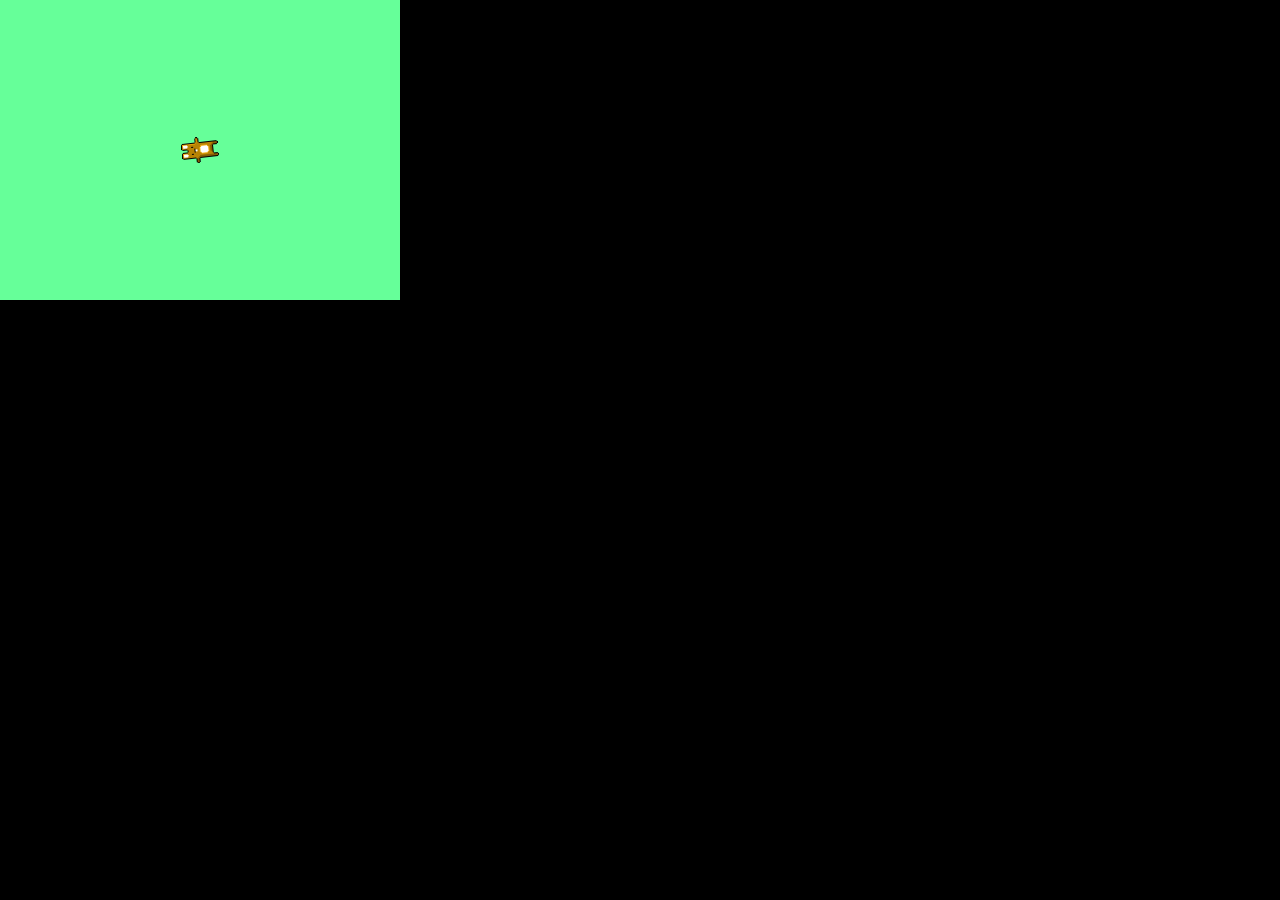
<file: games/knave-master/knave-master/pixi.js-master/examples/example 1 - Basics/index.html>
<!DOCTYPE HTML>
<html>
<head>
    <title>pixi.js example 1</title>
    <style>
        body {
            margin: 0;
            padding: 0;
            background-color: #000000;
        }
    </style>
    <script src="../../bin/pixi.dev.js"></script>

</head>
<body>
    <script>
    // create an new instance of a pixi stage
    var stage = new PIXI.Stage(0x66FF99);

    // create a renderer instance
    var renderer = PIXI.autoDetectRenderer(400, 300);

    // add the renderer view element to the DOM
    document.body.appendChild(renderer.view);

    requestAnimFrame(animate);

    // create a texture from an image path
    var texture = PIXI.Texture.fromImage("bunny.png");

    // create a new Sprite using the texture
    var bunny = new PIXI.Sprite(texture);

    // center the sprites anchor point
    bunny.anchor.x = 0.5;
    bunny.anchor.y = 0.5;

    // move the sprite to the center of the screen
    bunny.position.x = 200;
    bunny.position.y = 150;

    stage.addChild(bunny);

    function animate() {
        requestAnimFrame(animate);

        // just for fun, let's rotate mr rabbit a little
        bunny.rotation += 0.1;

        // render the stage
        renderer.render(stage);
    }
    </script>

    </body>
</html>
</file>
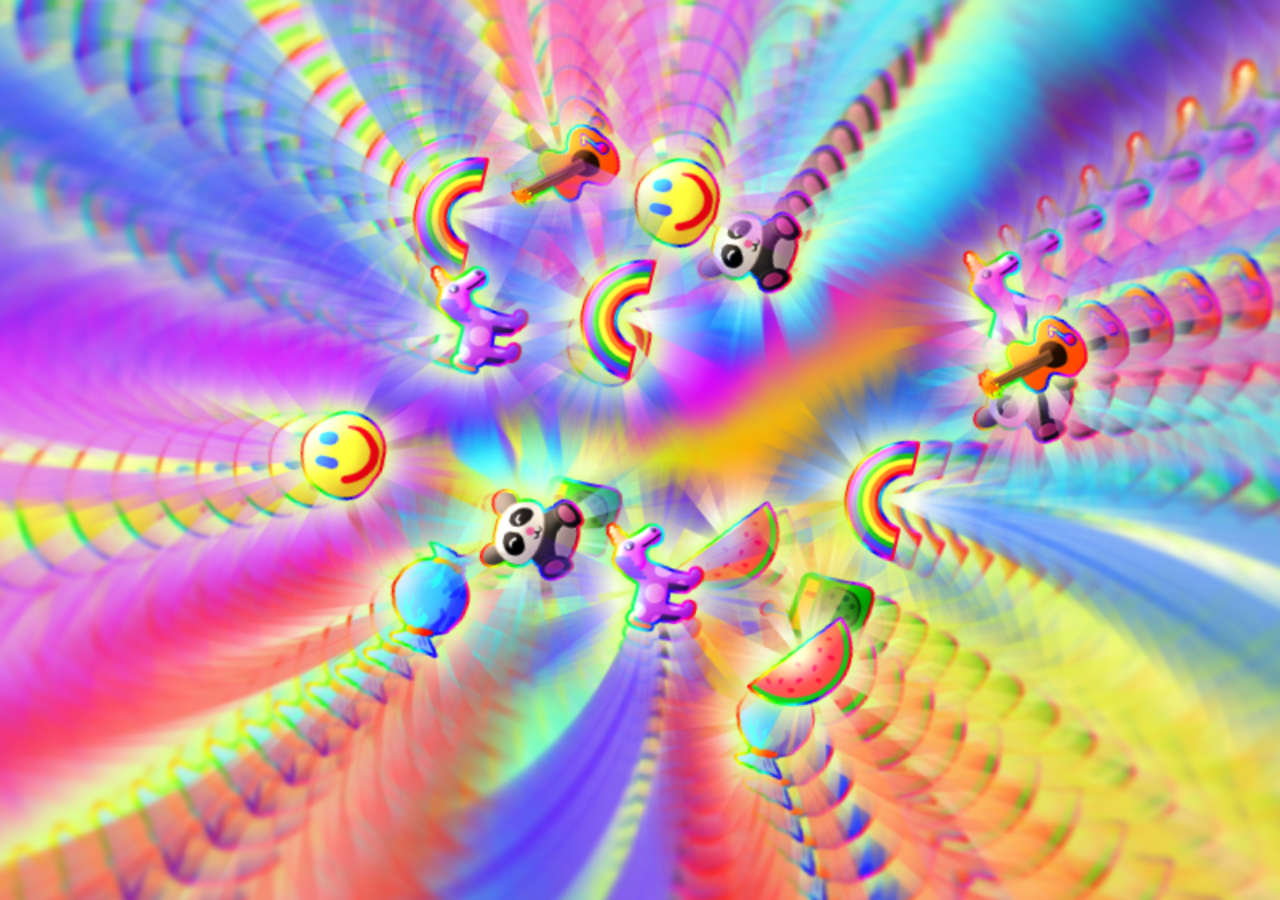
<file: games/knave-master/knave-master/pixi.js-master/examples/example 11 - RenderTexture/index.html>
<!DOCTYPE HTML>
<html>
<head>
    <title>pixi.js example 11 RenderTexture</title>
    <style>
        body {
            margin: 0;
            padding: 0;
            background-color: #000000;
        }
    </style>

    <script src="../../bin/pixi.dev.js"></script>
</head>
<body>
    <script>

    // create an new instance of a pixi stage
    var stage = new PIXI.Stage(0x000000);

    // create a renderer instance
    var renderer = new PIXI.autoDetectRenderer(800, 600);

    // set the canvas width and height to fill the screen
    renderer.view.style.width = window.innerWidth + "px";
    renderer.view.style.height = window.innerHeight + "px";
    renderer.view.style.display = "block";

    // add render view to DOM
    document.body.appendChild(renderer.view);

    // OOH! SHINY!
    // create two render textures.. these dynamic textures will be used to draw the scene into itself
    var renderTexture = new PIXI.RenderTexture(800, 600);
    var renderTexture2 = new PIXI.RenderTexture(800, 600);
    var currentTexture = renderTexture;

    // create a new sprite that uses the render texture we created above
    var outputSprite = new PIXI.Sprite(currentTexture);

    // align the sprite
    outputSprite.position.x = 800 / 2;
    outputSprite.position.y = 600 / 2;
    outputSprite.anchor.x = 0.5;
    outputSprite.anchor.y = 0.5;

    // add to stage
    stage.addChild(outputSprite);

    var stuffContainer = new PIXI.DisplayObjectContainer();

    stuffContainer.position.x = 800 / 2;
    stuffContainer.position.y = 600 / 2

    stage.addChild(stuffContainer);

    // create an array of image ids..
    var fruits = ["spinObj_01.png", "spinObj_02.png",
                    "spinObj_03.png", "spinObj_04.png",
                    "spinObj_05.png", "spinObj_06.png",
                    "spinObj_07.png", "spinObj_08.png"];

    // create an array of items
    var items = [];

    // now create some items and randomly position them in the stuff container
    for (var i=0; i < 20; i++)
    {
        var item = PIXI.Sprite.fromImage(fruits[i % fruits.length]);
        item.position.x = Math.random() * 400 - 200;
        item.position.y = Math.random() * 400 - 200;

        item.anchor.x = 0.5;
        item.anchor.y = 0.5;

        stuffContainer.addChild(item);

        items.push(item);
    };

    // used for spinning!
    var count = 0;

    requestAnimFrame(animate);

    function animate() {

        requestAnimFrame( animate );

        for (var i = 0; i < items.length; i++)
        {
            // rotate each item
            var item = items[i];
            item.rotation += 0.1;
        };

        count += 0.01;

        // swap the buffers..
        var temp = renderTexture;
        renderTexture = renderTexture2;
        renderTexture2 = temp;

        // set the new texture
        outputSprite.setTexture(renderTexture);

        // twist this up!
        stuffContainer.rotation -= 0.01
        outputSprite.scale.x = outputSprite.scale.y = 1 + Math.sin(count) * 0.2;

        // render the stage to the texture
        // the true clears the texture before content is rendered
        renderTexture2.render(stage, null, true);

        // and finally render the stage
        renderer.render(stage);
    }

    </script>

    </body>
</html>
</file>
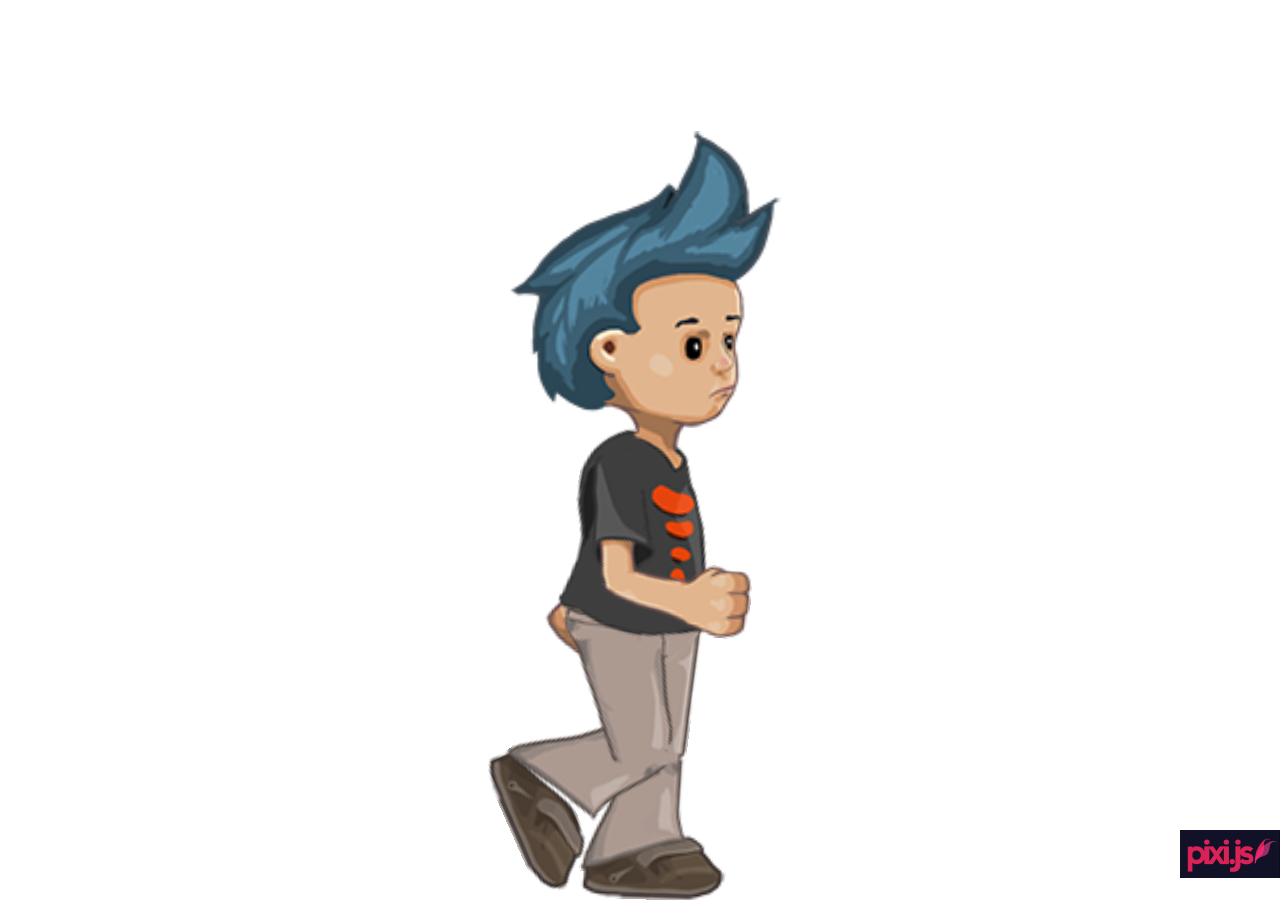
<file: games/knave-master/knave-master/pixi.js-master/examples/example 12 - Spine/index.html>
<!DOCTYPE HTML>
<html>
<head>
    <title>pixi.js example 12 Spine</title>
    <style>
        body {
            margin: 0;
            padding: 0;
            background-color: #000000;
        }
    </style>

    <script src="../../bin/pixi.dev.js"></script>
</head>
<body>
    <script>


    // create an array of assets to load

    var assetsToLoader = ["data/spineboy.json", "data/spineboySpineData.json"];

    // create a new loader
    loader = new PIXI.AssetLoader(assetsToLoader);

    // use callback
    loader.onComplete = onAssetsLoaded

    //begin load
    loader.load();


    // create an new instance of a pixi stage
    var stage = new PIXI.Stage(0xFFFFFF, true);

    // create a renderer instance
    var renderer = new PIXI.autoDetectRenderer(window.innerWidth, window.innerHeight);

    // set the canvas width and height to fill the screen
    renderer.view.style.display = "block";

    // add render view to DOM
    document.body.appendChild(renderer.view);

    function onAssetsLoaded()
    {
        // create a spine boy
        var spineBoy = new PIXI.Spine("data/spineboySpineData.json");

        // set the position
        spineBoy.position.x = window.innerWidth/2;
        spineBoy.position.y = window.innerHeight;

        spineBoy.scale.x = spineBoy.scale.y = window.innerHeight / 400;

        // set up the mixes!
        spineBoy.stateData.setMixByName("walk", "jump", 0.2);
        spineBoy.stateData.setMixByName("jump", "walk", 0.4);

        // play animation
        spineBoy.state.setAnimationByName("walk", true);


        stage.addChild(spineBoy);

        stage.click = function()
        {
            spineBoy.state.setAnimationByName("jump", false);
            spineBoy.state.addAnimationByName("walk", true);

        }

        var logo = PIXI.Sprite.fromImage("../../logo_small.png")
        stage.addChild(logo);


        logo.anchor.x = 1;
        logo.position.x = window.innerWidth
        logo.scale.x = logo.scale.y = 0.5;
        logo.position.y = window.innerHeight - 70;
        logo.interactive = true;
        logo.buttonMode = true;
        logo.click = logo.tap = function()
        {
            window.open("https://github.com/GoodBoyDigital/pixi.js", "_blank")
        }
    }



    requestAnimFrame(animate);

    function animate() {

        requestAnimFrame( animate );
        renderer.render(stage);
    }

    </script>

    </body>
</html>
</file>
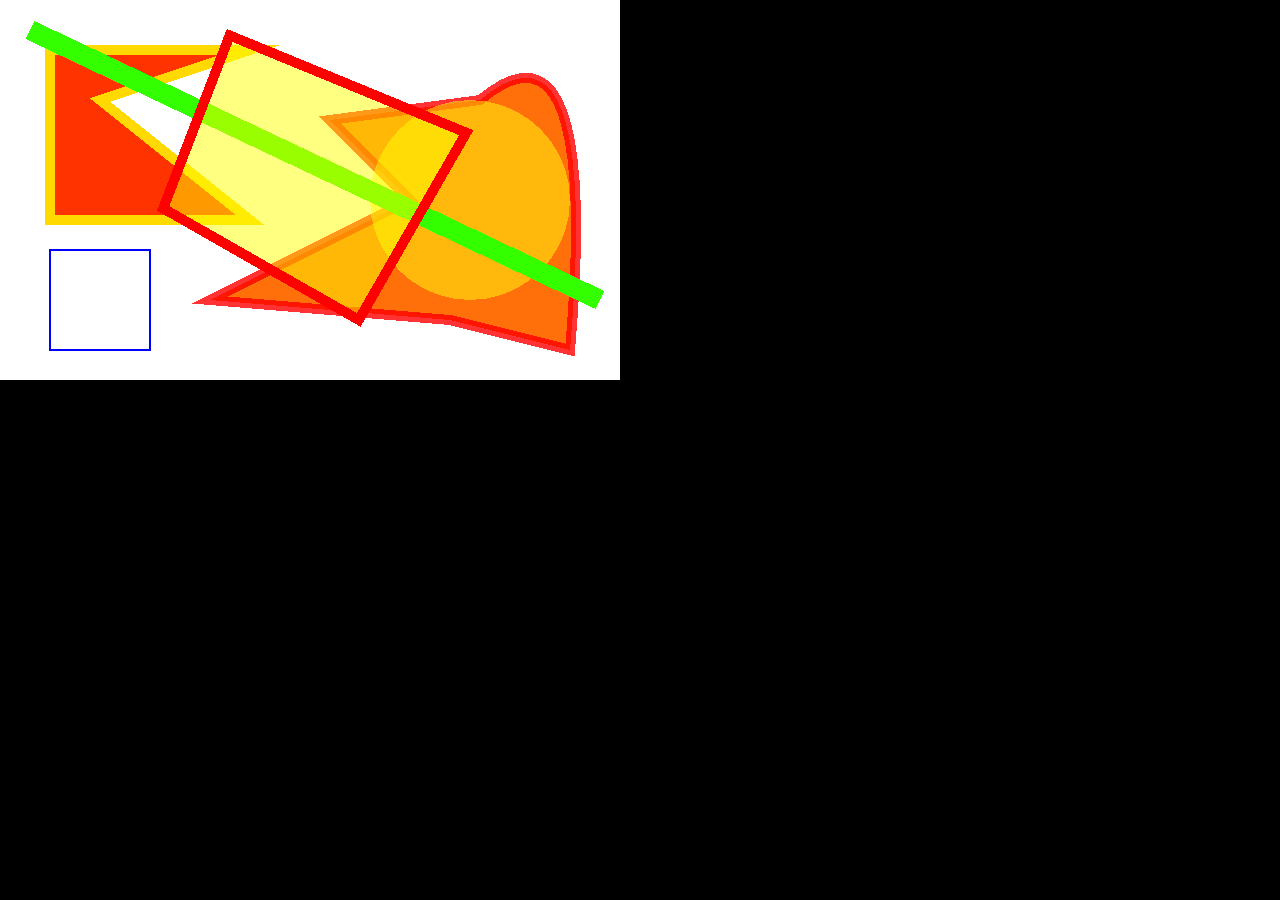
<file: games/knave-master/knave-master/pixi.js-master/examples/example 13 - Graphics/index.html>
<!DOCTYPE HTML>
<html>
<head>
    <title>pixi.js example 13 - Graphics</title>
    <style>
        body {
            margin: 0;
            padding: 0;
            background-color: #000000;
        }
    </style>
    
    <script src="../../bin/pixi.dev.js"></script>
    
</head>
<body>
    <script>

    // create an new instance of a pixi stage
    var stage = new PIXI.Stage(0xFFFFFF, true);
    
    stage.interactive = true;
    
    var renderer = PIXI.autoDetectRenderer(620, 380);
    
    renderer.view.style.display = "block";
     
    // add render view to DOM
    document.body.appendChild(renderer.view);
    
    var graphics = new PIXI.Graphics();
    
    // set a fill and line style
    graphics.beginFill(0xFF3300);
    graphics.lineStyle(10, 0xffd900, 1);
    
    // draw a shape
    graphics.moveTo(50,50);
    graphics.lineTo(250, 50);
    graphics.lineTo(100, 100);
    graphics.lineTo(250, 220);
    graphics.lineTo(50, 220);
    graphics.lineTo(50, 50);
    graphics.endFill();
    
    // set a fill and line style again
    graphics.lineStyle(10, 0xFF0000, 0.8);
    graphics.beginFill(0xFF700B, 1);
    
    // draw a second shape
    graphics.moveTo(210,300);
    graphics.lineTo(450,320);
    graphics.lineTo(570,350);
    graphics.quadraticCurveTo(600, 0, 480,100);
    graphics.lineTo(330,120);
    graphics.lineTo(410,200);
    graphics.lineTo(210,300);
    graphics.endFill();
    
    // draw a rectangle
    graphics.lineStyle(2, 0x0000FF, 1);
    graphics.drawRect(50, 250, 100, 100);
    
    // draw a circle
    graphics.lineStyle(0);
    graphics.beginFill(0xFFFF0B, 0.5);
    graphics.drawCircle(470, 200,100);
    graphics.endFill();

    graphics.lineStyle(20, 0x33FF00);
    graphics.moveTo(30,30);
    graphics.lineTo(600, 300);
    

    stage.addChild(graphics);
    
    // let's create moving shape
    var thing = new PIXI.Graphics();
    stage.addChild(thing);
    thing.position.x = 620/2;
    thing.position.y = 380/2;
    
    var count = 0;
        

    // Just click on the stage to draw random lines
    stage.click = stage.tap = function()
    {

        graphics.lineStyle(Math.random() * 30, Math.random() * 0xFFFFFF, 1);
        graphics.moveTo(Math.random() * 620,Math.random() * 380);
        graphics.bezierCurveTo(Math.random() * 620,Math.random() * 380, 
                                Math.random() * 620,Math.random() * 380,
                                Math.random() * 620,Math.random() * 380);
    }
    // run the render loop
    requestAnimFrame(animate);

    function animate() {
        
        thing.clear();
        
        count += 0.1;
        
        thing.clear();
        thing.lineStyle(10, 0xff0000, 1);
        thing.beginFill(0xffFF00, 0.5);
        
        thing.moveTo(-120 + Math.sin(count) * 20, -100 + Math.cos(count)* 20);
        thing.lineTo( 120 + Math.cos(count) * 20, -100 + Math.sin(count)* 20);
        thing.lineTo( 120 + Math.sin(count) * 20, 100 + Math.cos(count)* 20);
        thing.lineTo( -120 + Math.cos(count)* 20, 100 + Math.sin(count)* 20);
        thing.lineTo( -120 + Math.sin(count) * 20, -100 + Math.cos(count)* 20);
        
        thing.rotation = count * 0.1;
        renderer.render(stage);
        requestAnimFrame( animate );
    }

    </script>

    </body>
</html>
</file>
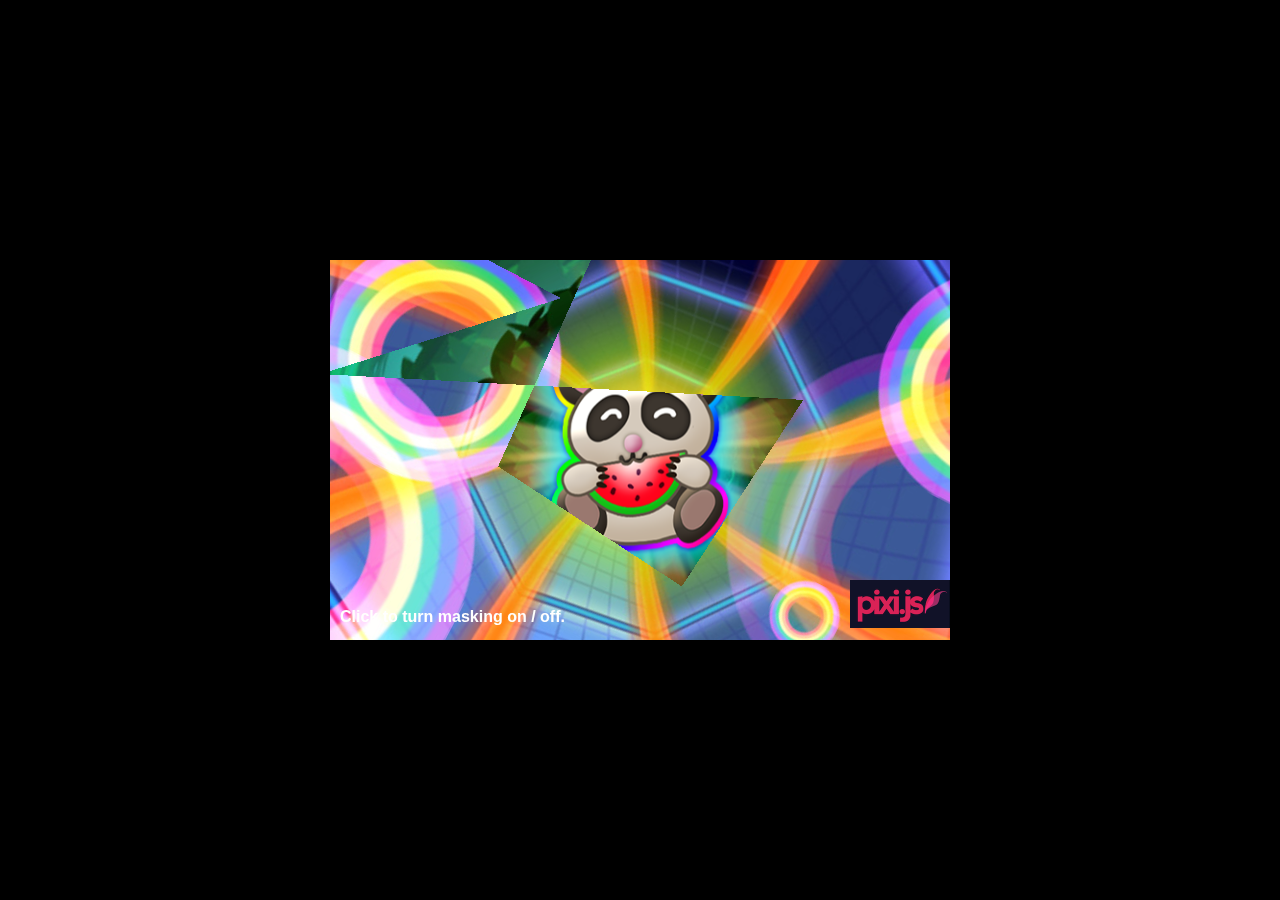
<file: games/knave-master/knave-master/pixi.js-master/examples/example 14 - Masking/index.html>
<!DOCTYPE HTML>
<html>
<head>
    <title>pixi.js example 14 - Masking</title>
    <style>
        body {
            margin: 0;
            padding: 0;
            background-color: #000000;
        }
    </style>

    <script src="../../bin/pixi.dev.js"></script>
</head>
<body>
    <script>

    // create an new instance of a pixi stage
    var stage = new PIXI.Stage(0xFFFFFF, true);

    stage.interactive = true;

    var bg = PIXI.Sprite.fromImage("BGrotate.jpg");
    bg.anchor.x = 0.5;
    bg.anchor.y = 0.5;

    bg.position.x = 620 / 2;
    bg.position.y = 380 / 2;

    stage.addChild(bg);

    var container = new PIXI.DisplayObjectContainer();
    container.position.x = 620 / 2;
    container.position.y = 380 / 2;

    var bgFront = PIXI.Sprite.fromImage("SceneRotate.jpg");
    bgFront.anchor.x = 0.5;
    bgFront.anchor.y = 0.5;

    container.addChild(bgFront);

    var light2 = PIXI.Sprite.fromImage("LightRotate2.png");
    light2.anchor.x = 0.5;
    light2.anchor.y = 0.5;
    container.addChild(light2);

    var light1 = PIXI.Sprite.fromImage("LightRotate1.png");
    light1.anchor.x = 0.5;
    light1.anchor.y = 0.5;
    container.addChild(light1);

    var panda =  PIXI.Sprite.fromImage("panda.png");
    panda.anchor.x = 0.5;
    panda.anchor.y = 0.5;

    container.addChild(panda);

    stage.addChild(container);

    // create a renderer instance
    var renderer = PIXI.autoDetectRenderer(620, 380);

    renderer.view.style.position = "absolute"
    renderer.view.style.marginLeft = "-310px";
    renderer.view.style.marginTop = "-190px";
    renderer.view.style.top = "50%";
    renderer.view.style.left = "50%";
    renderer.view.style.display = "block";

    // add render view to DOM
    document.body.appendChild(renderer.view);

    // lets create moving shape
    var thing = new PIXI.Graphics();
    stage.addChild(thing);
    thing.position.x = 620 / 2;
    thing.position.y = 380 / 2;
    thing.lineStyle(0);


    container.mask = thing;

    var count = 0;

    stage.click = stage.tap = function()
    {
        if(!container.mask)
        {
            container.mask = thing;
        }
        else
        {
            container.mask = null;
        }
    }

    /*
     * Add a pixi Logo!
     */
    var logo = PIXI.Sprite.fromImage("../../logo_small.png")
    stage.addChild(logo);

    logo.anchor.x = 1;
    logo.position.x = 620
    logo.scale.x = logo.scale.y = 0.5;
    logo.position.y = 320
    logo.interactive = true;
    logo.buttonMode = true;

    logo.click = logo.tap = function()
    {
        window.open("https://github.com/GoodBoyDigital/pixi.js", "_blank");
    }

    var help = new PIXI.Text("Click to turn masking on / off.", {font:"bold 12pt Arial", fill:"white"});
    help.position.y = 350;
    help.position.x = 10;
    stage.addChild(help);

    requestAnimFrame(animate);

    function animate() {
        bg.rotation += 0.01;
        bgFront.rotation -= 0.01;

        light1.rotation += 0.02;
        light2.rotation += 0.01;

        panda.scale.x = 1 + Math.sin(count) * 0.04;
        panda.scale.y = 1 + Math.cos(count) * 0.04;

        count += 0.1;

        thing.clear();

        thing.beginFill(0x8bc5ff, 0.4);
        thing.moveTo(-120 + Math.sin(count) * 20, -100 + Math.cos(count)* 20);
        thing.lineTo(-320 + Math.cos(count)* 20, 100 + Math.sin(count)* 20);
        thing.lineTo(120 + Math.cos(count) * 20, -100 + Math.sin(count)* 20);
        thing.lineTo(120 + Math.sin(count) * 20, 100 + Math.cos(count)* 20);
        thing.lineTo(-120 + Math.cos(count)* 20, 100 + Math.sin(count)* 20);
        thing.lineTo(-120 + Math.sin(count) * 20, -300 + Math.cos(count)* 20);
        thing.lineTo(-320 + Math.sin(count) * 20, -100 + Math.cos(count)* 20);
        thing.rotation = count * 0.1;
    

        renderer.render(stage);
        requestAnimFrame(animate);
    }

    </script>

    </body>
</html>
</file>
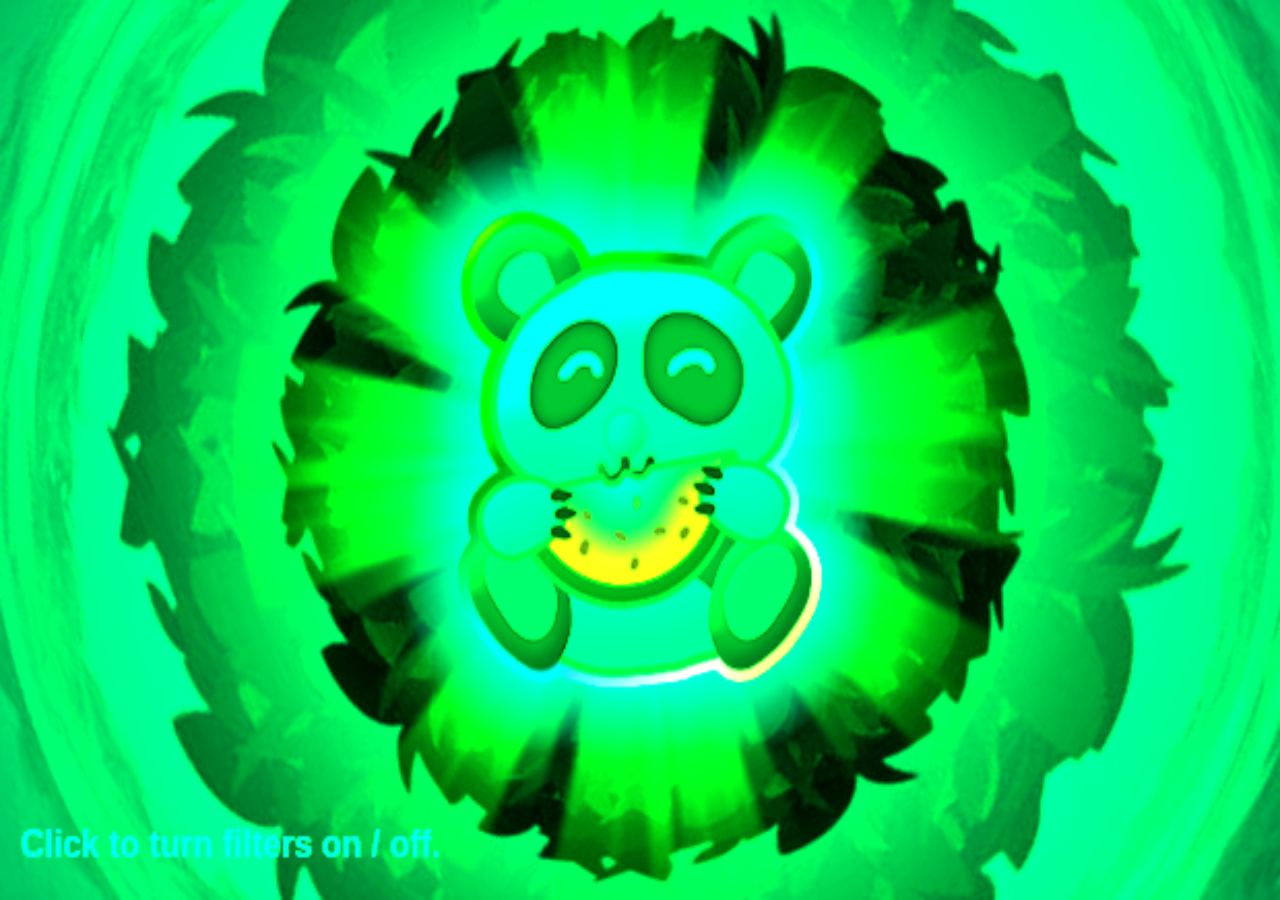
<file: games/knave-master/knave-master/pixi.js-master/examples/example 15 - Filters/index.html>
<!DOCTYPE HTML>
<html>
<head>
    <title>pixi.js example 15 - Filters</title>
    <style>
        body {
            margin: 0;
            padding: 0;
            background-color: #000000;
        }
    </style>
    
    <script src="../../bin/pixi.dev.js"></script>
</head>
<body>
    <script>
    var renderer = PIXI.autoDetectRenderer(620, 380);
    
    // create an new instance of a pixi stage
    var stage = new PIXI.Stage(0xFFFFFF, true);
    
    stage.interactive = true;
    
    var bg = PIXI.Sprite.fromImage("BGrotate.jpg");
    bg.anchor.x = 0.5;
    bg.anchor.y = 0.5;
     
    bg.position.x = 620 / 2;
    bg.position.y = 380 / 2;
    
    var colorMatrix =  [1,0,0,0,
                        0,1,0,0,
                        0,0,1,0,
                        0,0,0,1];
                        
    var filter = new PIXI.ColorMatrixFilter();
    
    var container = new PIXI.DisplayObjectContainer();
    container.position.x = 620 / 2;
    container.position.y = 380 / 2;
    
    var bgFront = PIXI.Sprite.fromImage("SceneRotate.jpg");
    bgFront.anchor.x = 0.5;
    bgFront.anchor.y = 0.5;
     
    container.addChild(bgFront);
    
    var light2 = PIXI.Sprite.fromImage("LightRotate2.png");
    light2.anchor.x = 0.5;
    light2.anchor.y = 0.5;
    container.addChild(light2);
    
    var light1 = PIXI.Sprite.fromImage("LightRotate1.png");
    light1.anchor.x = 0.5;
    light1.anchor.y = 0.5;
    container.addChild(light1);
    
    var panda =  PIXI.Sprite.fromImage("panda.png");
    panda.anchor.x = 0.5;
    panda.anchor.y = 0.5;
    
    container.addChild(panda);
    
    stage.addChild(container);
    
    // create a renderer instance
    renderer.view.style.position = "absolute"
    renderer.view.style.width = window.innerWidth + "px";
    renderer.view.style.height = window.innerHeight + "px";
    renderer.view.style.display = "block";
    
    // add render view to DOM
    document.body.appendChild(renderer.view);
    
    stage.filters = [filter];
    
    var count = 0;
    var switchy = false;
    
    stage.click = stage.tap = function()
    {
        switchy = !switchy
        
        if(!switchy)
        {
            stage.filters = [filter];
        }
        else
        {
            stage.filters = null;
        }
    }
    
    // Add a pixi Logo!
    var logo = PIXI.Sprite.fromImage("../../logo_small.png");
    
    logo.anchor.x = 1;
    logo.position.x = 620
    logo.scale.x = logo.scale.y = 0.5;
    logo.position.y = 320;
    logo.interactive = true;
    logo.buttonMode = true;
    
    logo.click = logo.tap = function()
    {
        window.open("https://github.com/GoodBoyDigital/pixi.js", "_blank");
    }
    
    var help = new PIXI.Text("Click to turn filters on / off.", { font: "bold 12pt Arial", fill: "white" });
    help.position.y = 350;
    help.position.x = 10;
    stage.addChild(help);
    
    function animate() {
        bg.rotation += 0.01;
        bgFront.rotation -= 0.01;
        
        light1.rotation += 0.02;
        light2.rotation += 0.01;

        panda.scale.x = 1 + Math.sin(count) * 0.04;
        panda.scale.y = 1 + Math.cos(count) * 0.04;
        
        count += 0.1;
        
        colorMatrix[1] = Math.sin(count) * 3;
        colorMatrix[2] = Math.cos(count);
        colorMatrix[3] = Math.cos(count) * 1.5;
        colorMatrix[4] = Math.sin(count / 3) * 2;
        colorMatrix[5] = Math.sin(count / 2);
        colorMatrix[6] = Math.sin(count / 4);
        filter.matrix = colorMatrix;

        renderer.render(stage);
        requestAnimFrame(animate);
    }

    requestAnimFrame(animate);
    </script>

    </body>
</html>
</file>
